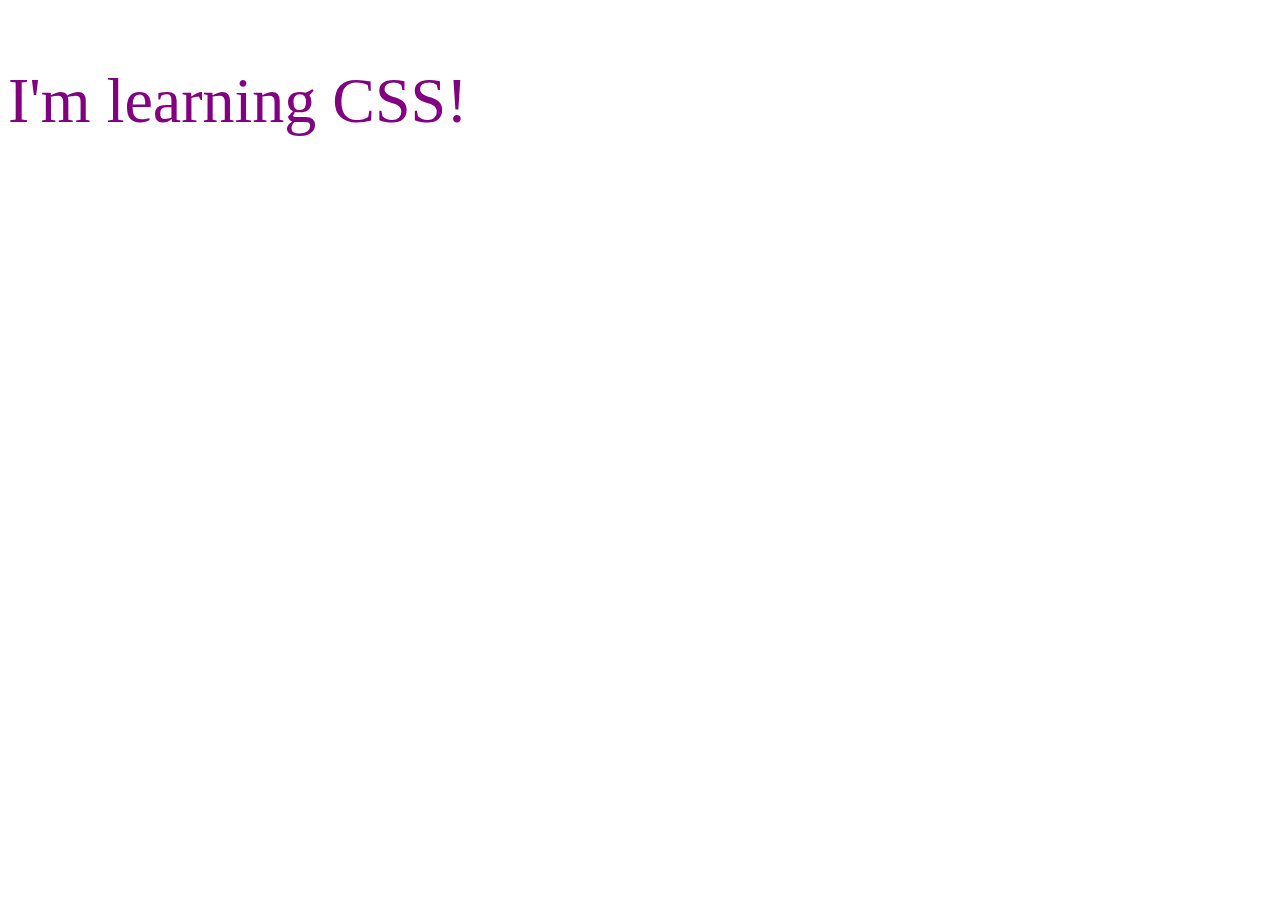
<file: chapter01/index.html>
<!DOCTYPE html>
<html lang="en">
<head>
    <meta charset="UTF-8">
    <meta http-equiv="X-UA-Compatible" content="IE=edge">
    <meta name="viewport" content="width=device-width, initial-scale=1.0">
    <title>Document</title>
    <link rel="stylesheet" href="./style.css">
</head>
<body>
    <p>I'm learning CSS!</p>
</body>
</html>
</file>
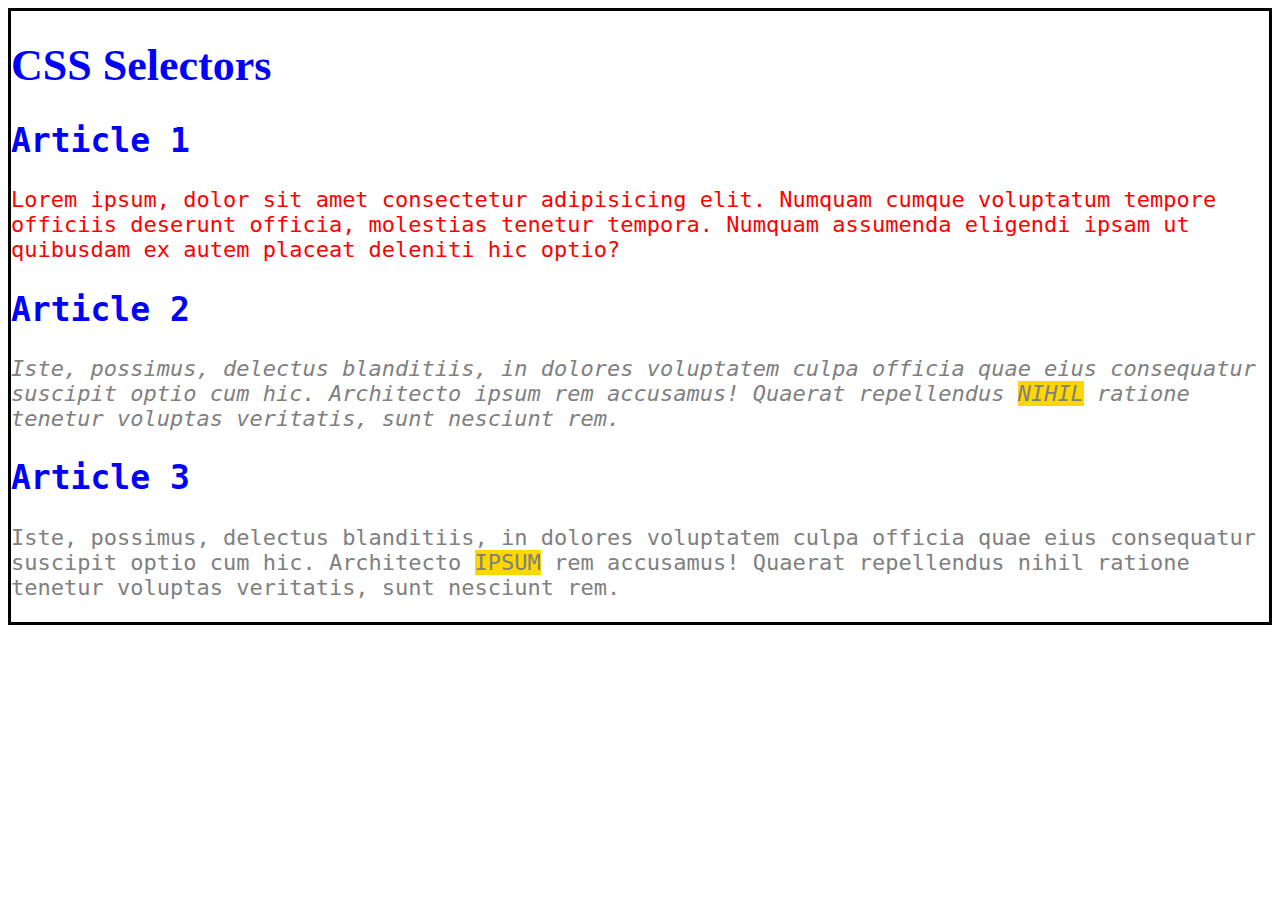
<file: chapter02 - selectors/index.html>
<!DOCTYPE html>
<html lang="en">

<head>
    <meta charset="UTF-8">
    <meta http-equiv="X-UA-Compatible" content="IE=edge">
    <meta name="viewport" content="width=device-width, initial-scale=1.0">
    <title>CSS Selectors</title>
    <link rel="stylesheet" href="style.css">
</head>

<body>
    <header>
        <h1>CSS Selectors</h1>
    </header>
    <main>
        <article>
            <h2>Article 1</h2>
            <p>Lorem ipsum, dolor sit amet consectetur adipisicing elit. Numquam cumque voluptatum tempore officiis
                deserunt
                officia, molestias tenetur tempora. Numquam assumenda eligendi ipsam ut quibusdam ex autem placeat
                deleniti
                hic optio?</p>
        </article>
        <article>
            <h2>Article 2</h2>
            <p id="second" class="gray">Iste, possimus, delectus blanditiis, in dolores voluptatem culpa officia quae
                eius
                consequatur
                suscipit optio
                cum hic. Architecto ipsum rem accusamus! Quaerat repellendus <span class="highlight">nihil</span>
                ratione tenetur voluptas
                veritatis,
                sunt
                nesciunt rem.</p>
        </article>
        <article>
            <h2>Article 3</h2>
            <p class="gray">Iste, possimus, delectus blanditiis, in dolores voluptatem culpa officia quae eius
                consequatur
                suscipit optio
                cum hic. Architecto <span class="highlight">ipsum</span> rem accusamus! Quaerat repellendus nihil
                ratione tenetur voluptas
                veritatis,
                sunt
                nesciunt rem.</p>
        </article>
    </main>
</body>

</html>
</file>
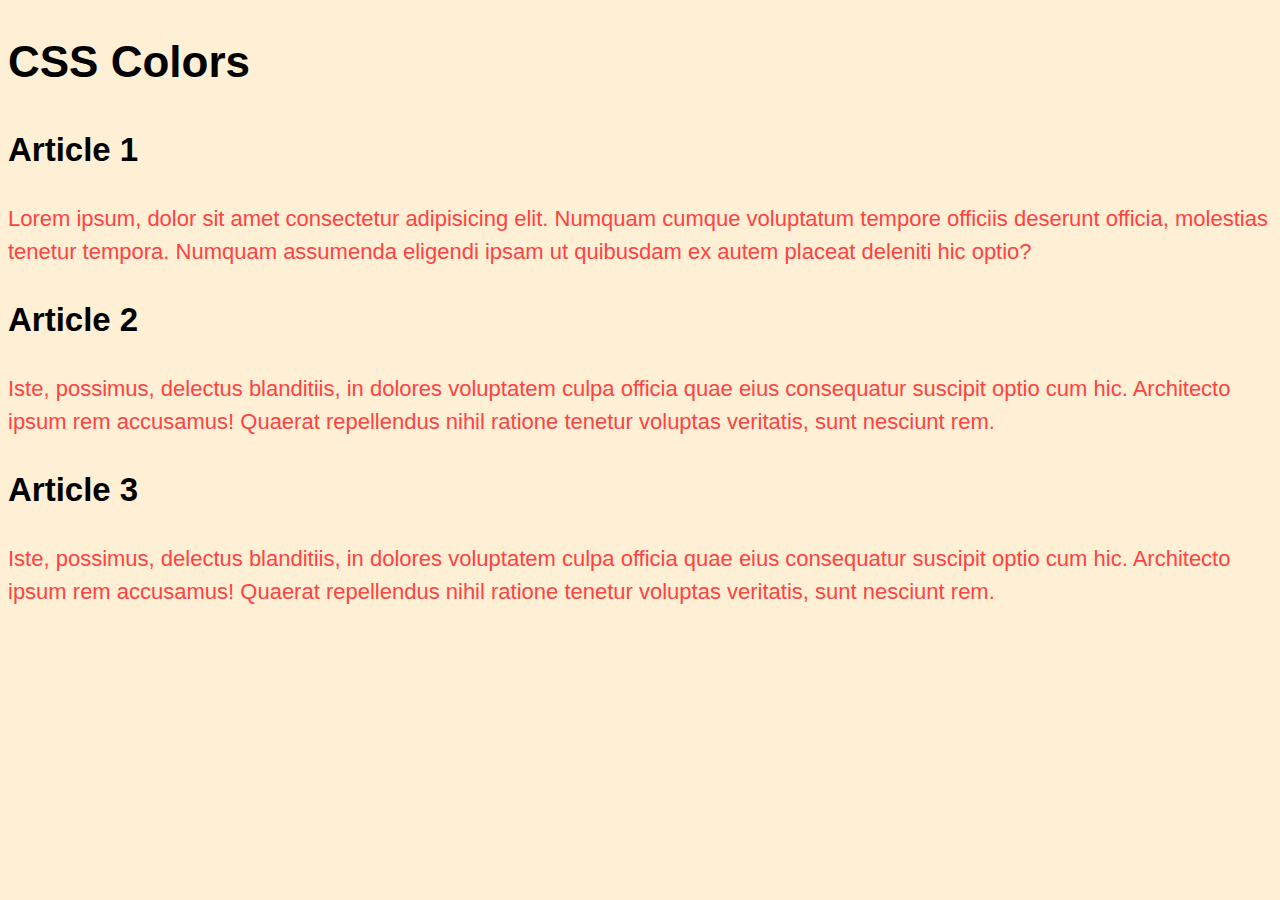
<file: chapter03 - colors/index.html>
<!DOCTYPE html>
<html lang="en">

<head>
    <meta charset="UTF-8">
    <meta http-equiv="X-UA-Compatible" content="IE=edge">
    <meta name="viewport" content="width=device-width, initial-scale=1.0">
    <title>Document</title>
    <link rel="stylesheet" href="style.css">
</head>

<body>
    <header>
        <h1>CSS Colors</h1>
    </header>
    <main>
        <article>
            <h2>Article 1</h2>
            <p class="one">Lorem ipsum, dolor sit amet consectetur adipisicing elit. Numquam cumque voluptatum tempore
                officiis
                deserunt
                officia, molestias tenetur tempora. Numquam assumenda eligendi ipsam ut quibusdam ex autem placeat
                deleniti
                hic optio?</p>
        </article>
        <article>
            <h2>Article 2</h2>
            <p class="two">Iste, possimus, delectus blanditiis, in dolores voluptatem culpa officia quae
                eius
                consequatur
                suscipit optio
                cum hic. Architecto ipsum rem accusamus! Quaerat repellendus <span>nihil</span> ratione tenetur voluptas
                veritatis,
                sunt
                nesciunt rem.</p>
        </article>
        <article>
            <h2>Article 3</h2>
            <p class="three">Iste, possimus, delectus blanditiis, in dolores voluptatem culpa officia quae eius
                consequatur
                suscipit optio
                cum hic. Architecto <span>ipsum</span> rem accusamus! Quaerat repellendus nihil ratione tenetur voluptas
                veritatis,
                sunt
                nesciunt rem.</p>
        </article>
    </main>
</body>

</html>
</file>
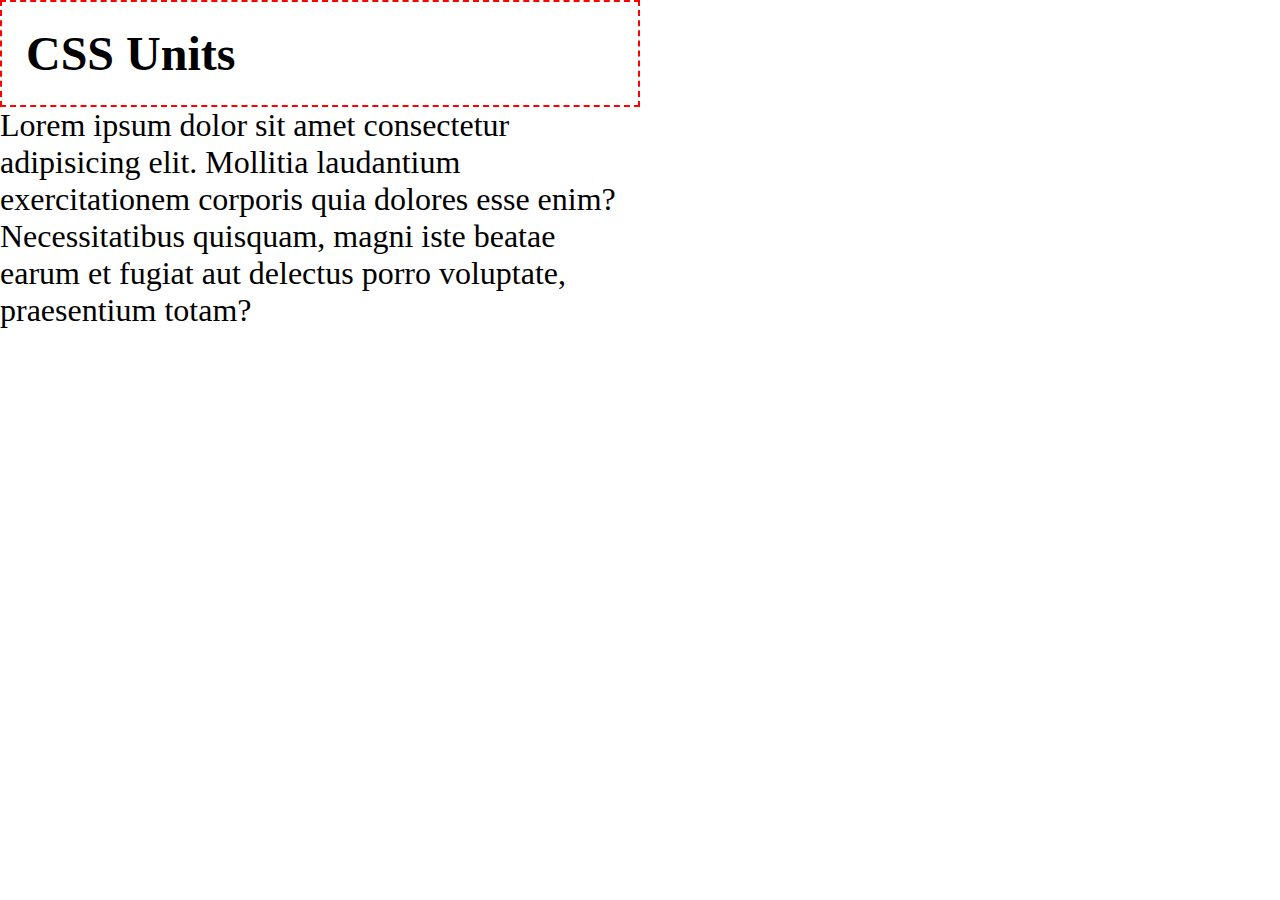
<file: chapter04 - units and size/index.html>
<!DOCTYPE html>
<html lang="en">
<head>
    <meta charset="UTF-8">
    <meta http-equiv="X-UA-Compatible" content="IE=edge">
    <meta name="viewport" content="width=device-width, initial-scale=1.0">
    <title>Document</title>
    <link rel="stylesheet" href="style.css">
</head>
<body>
    <header>
        <h1>CSS Units</h1>
    </header>
    <main>
        <p>Lorem ipsum dolor sit amet consectetur adipisicing elit. Mollitia laudantium exercitationem corporis quia
            dolores esse enim? Necessitatibus quisquam, magni iste beatae earum et fugiat aut delectus porro voluptate,
            praesentium totam?</p>

            <!-- 10*p>lorem o sa creeze 10 paragrafe cu cv text latin -->

    </main>
</body>
</html>
</file>
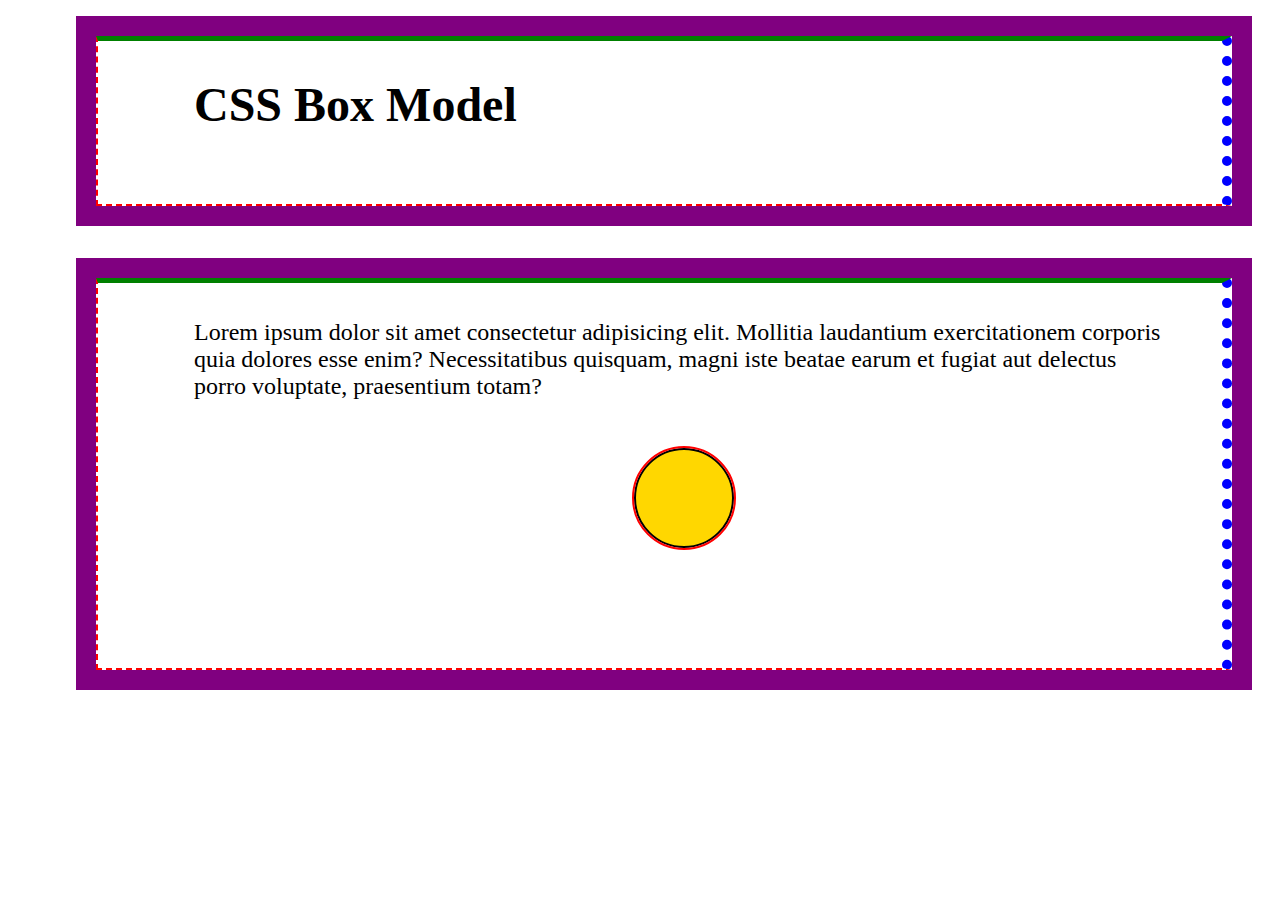
<file: chapter05 - box model/index.html>
<!DOCTYPE html>
<html lang="en">

<head>
    <meta charset="UTF-8">
    <meta http-equiv="X-UA-Compatible" content="IE=edge">
    <meta name="viewport" content="width=device-width, initial-scale=1.0">
    <title>Document</title>
    <link rel="stylesheet" href="style.css">
</head>

<body>
    <header class="container">
        <h1>CSS Box Model</h1>
    </header>
    <main class="container">
        <p>Lorem ipsum dolor sit amet consectetur adipisicing elit. Mollitia laudantium exercitationem corporis quia
            dolores esse enim? Necessitatibus quisquam, magni iste beatae earum et fugiat aut delectus porro voluptate,
            praesentium totam?</p>
    <div class="circle"></div>
    </main>
</body>

</html>
</file>
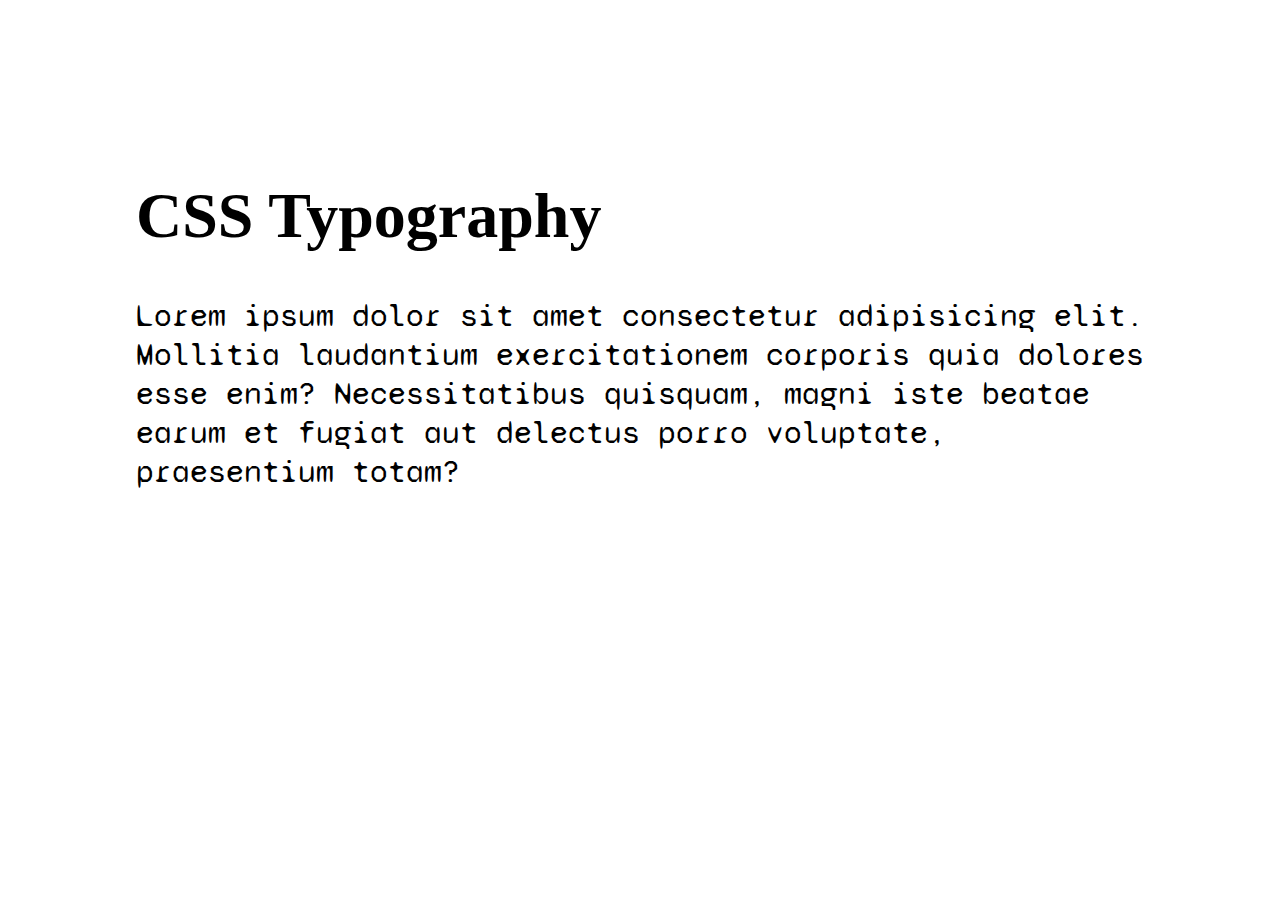
<file: chapter06 - typography/index.html>
<!DOCTYPE html>
<html lang="en">

<head>
    <meta charset="UTF-8">
    <meta http-equiv="X-UA-Compatible" content="IE=edge">
    <meta name="viewport" content="width=device-width, initial-scale=1.0">
    <title>Document</title>

    <!-- link de pe google fonts -->
    <link rel="preconnect" href="https://fonts.googleapis.com">
    <link rel="preconnect" href="https://fonts.gstatic.com" crossorigin>
    <link href="https://fonts.googleapis.com/css2?family=Syne+Mono&display=swap" rel="stylesheet">

    <link rel="stylesheet" href="style.css">
</head>

<body>
    <header>
        <h1>CSS Typography</h1>
    </header>
    <main>
        <p>Lorem ipsum dolor sit amet consectetur adipisicing elit. Mollitia laudantium exercitationem corporis quia
            dolores esse enim? Necessitatibus quisquam, magni iste beatae earum et fugiat aut delectus porro voluptate,
            praesentium totam?</p>

        <!-- <form>
            <label for="name">Name:</label>
            <input id="name" type="text" placeholder="Your Name" />
            <button>Submit</button>
        </form> -->
    </main>
</body>

</html>
</file>
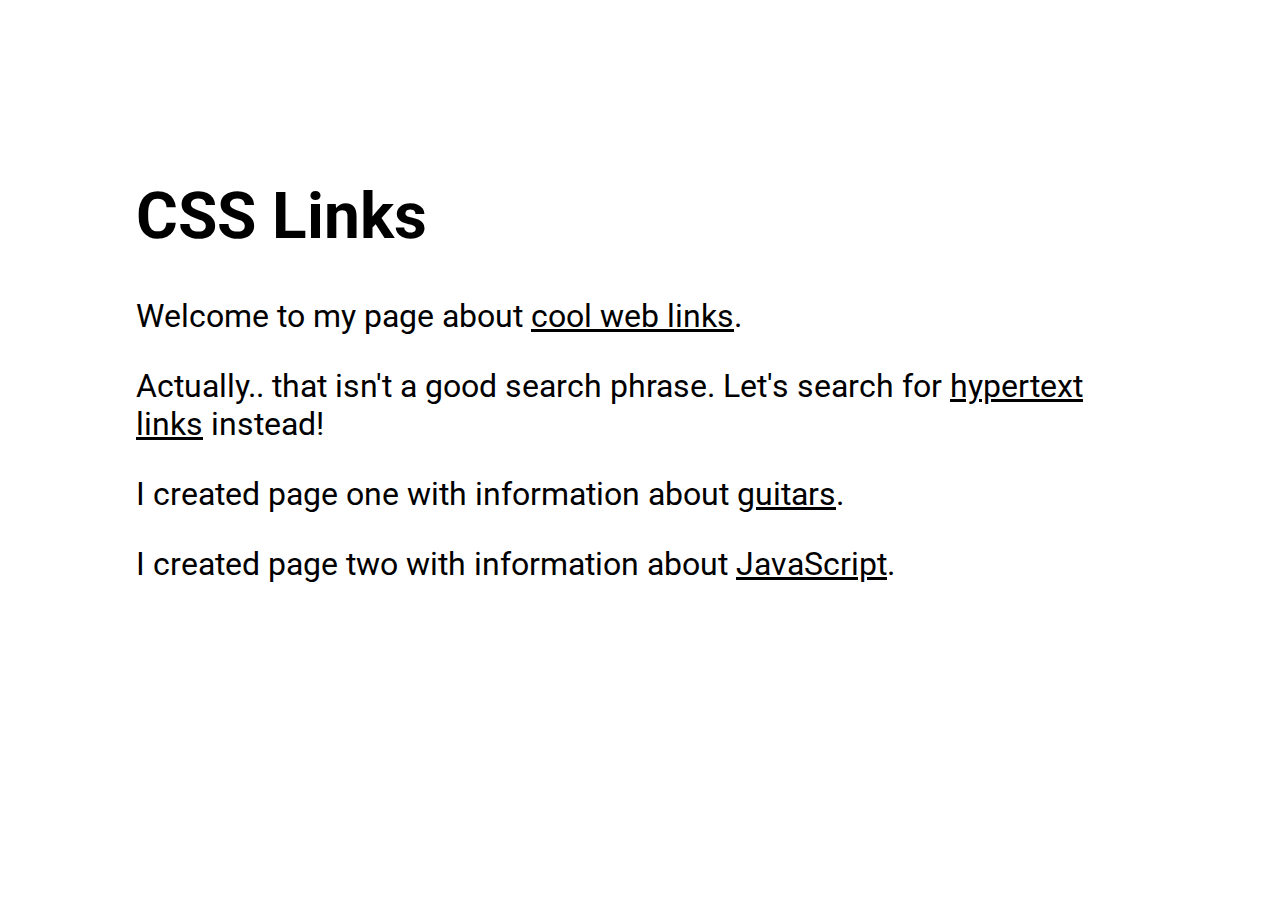
<file: chapter07 - styling links/index.html>
<!DOCTYPE html>
<html lang="en">

<head>
    <meta charset="UTF-8">
    <meta http-equiv="X-UA-Compatible" content="IE=edge">
    <meta name="viewport" content="width=device-width, initial-scale=1.0">
    <title>CSS Links</title>
    <link rel="stylesheet" href="style.css">
</head>

<body>
    <header>
        <h1>CSS Links</h1>
    </header>
    <main>
        <p>Welcome to my page about <a href="https://www.google.com/search?q=+web+links">cool web links</a>.</p>

        <p>Actually.. that isn&apos;t a good search phrase. Let's search for <a
                href="https://www.google.com/search?q=hypertext+links">hypertext links</a> instead!</p>

        <p>I created page one with information about <a href="one.html">guitars</a>.</p>

        <p>I created page two with information about <a href="two.html">JavaScript</a>.</p>
    </main>
</body>

</html>
</file>
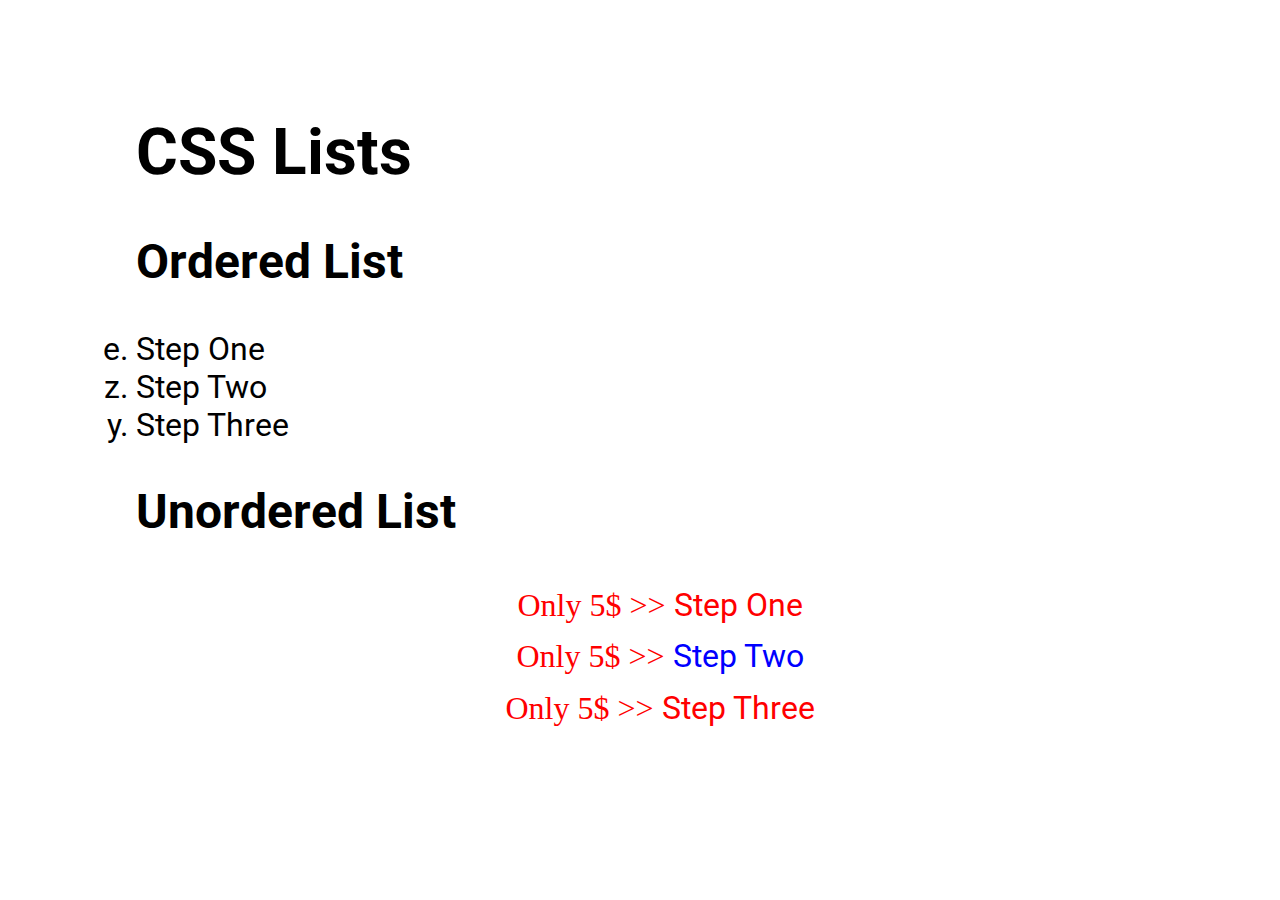
<file: chapter08 - list styles/index.html>
<!DOCTYPE html>
<html lang="en">

<head>
    <meta charset="UTF-8">
    <meta http-equiv="X-UA-Compatible" content="IE=edge">
    <meta name="viewport" content="width=device-width, initial-scale=1.0">
    <title>CSS Lists</title>
    <link rel="stylesheet" href="style.css">
</head>

<body>
    <header>
        <h1>CSS Lists</h1>
    </header>
    <main>
        <article>
            <h2>Ordered List</h2>
            <ol start="5" reversed>
                <li>Step One</li>
                <li value = "26">Step Two</li>
                <li>Step Three</li>
            </ol>
        </article>
        <article>
            <h2>Unordered List</h2>
            <ul>
                <li>Step One</li>
                <li>Step Two</li>
                <li>Step Three</li>
            </ul>
        </article>
    </main>
</body>

</html>
</file>
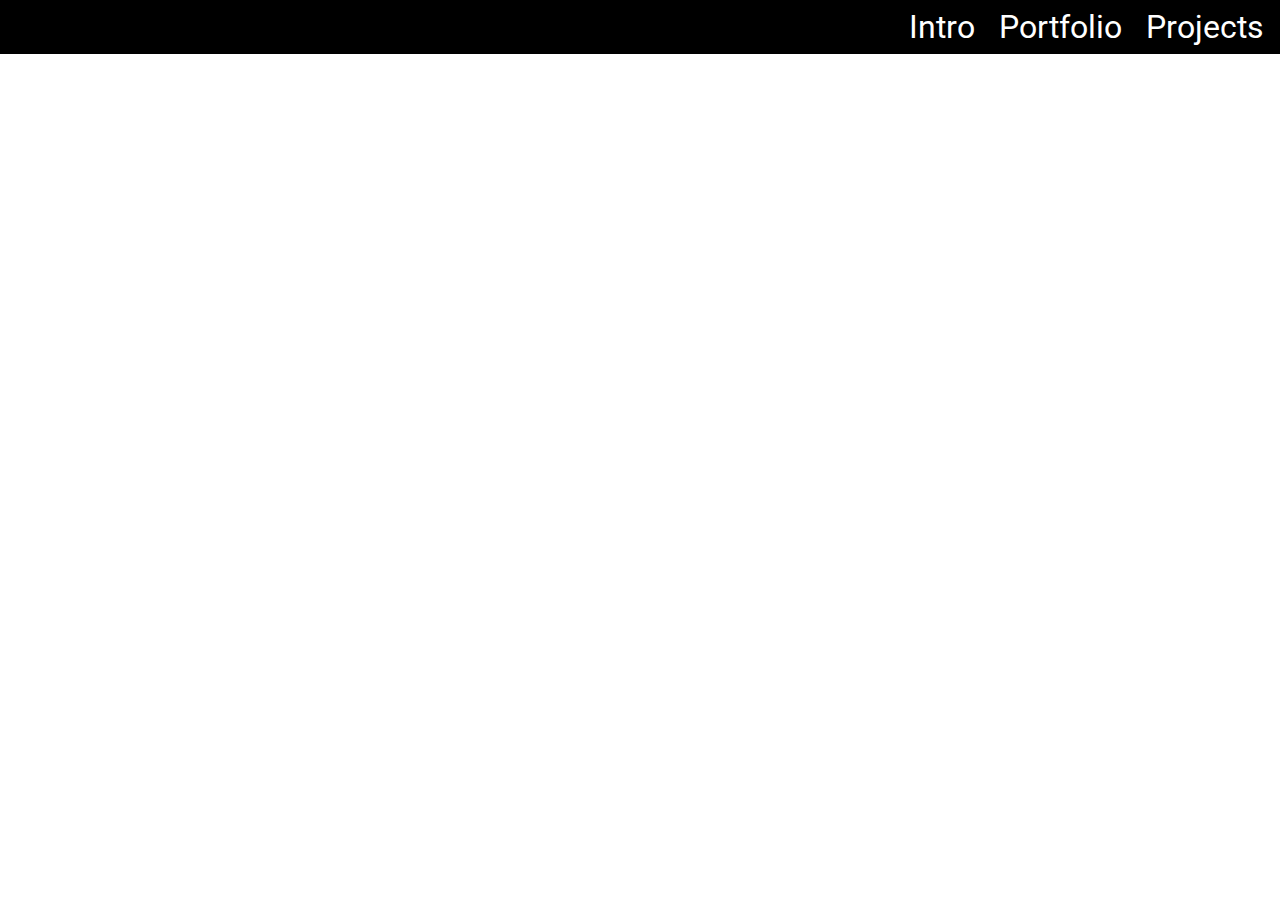
<file: chapter10 - display/index.html>
<!DOCTYPE html>
<html lang="en">

<head>
    <meta charset="UTF-8">
    <meta http-equiv="X-UA-Compatible" content="IE=edge">
    <meta name="viewport" content="width=device-width, initial-scale=1.0">
    <title>CSS Display</title>
    <link rel="stylesheet" href="style.css">
</head>

<body>
    <main>
        <!-- <p>This is a paragraph.</p>
        <p>This is <span class="opposite">another</span> paragraph.</p> -->

        <nav>
            <ul>
                <li><a href="#">Intro</a></li>
                <li><a href="#">Portfolio</a></li>
                <li><a href="#">Projects</a></li>
            </ul>
        </nav>
        
    </main>
</body>

</html>
</file>
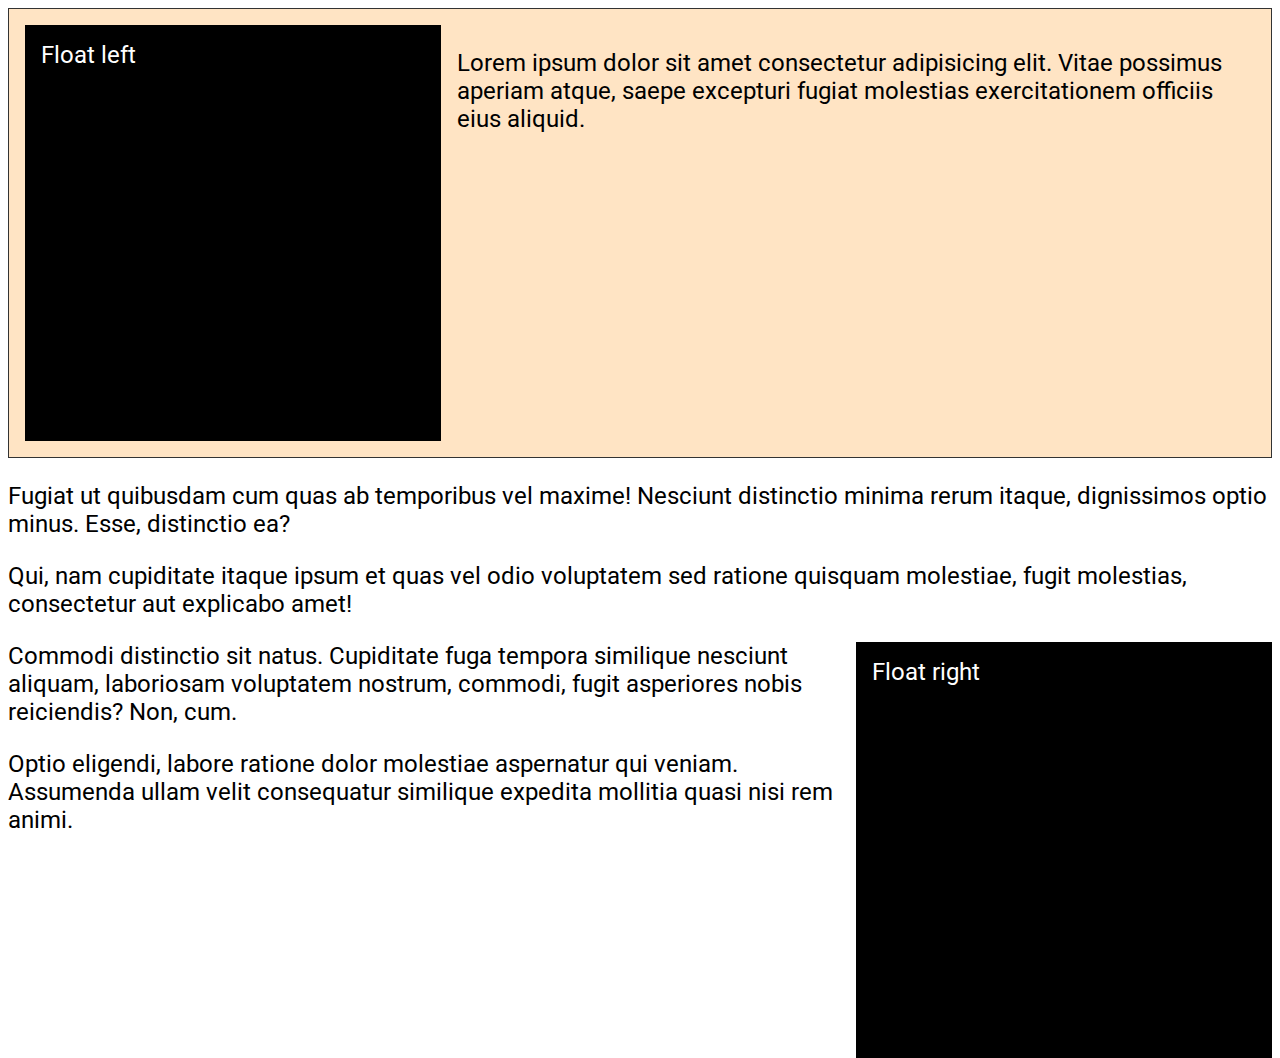
<file: chapter11 - floats/index.html>
<!DOCTYPE html>
<html lang="en">

<head>
    <meta charset="UTF-8">
    <meta http-equiv="X-UA-Compatible" content="IE=edge">
    <meta name="viewport" content="width=device-width, initial-scale=1.0">
    <title>CSS Floats</title>
    <link rel="stylesheet" href="style.css">
</head>

<body>
    <section>
        <div class="block left">Float left</div>
        <p>Lorem ipsum dolor sit amet consectetur adipisicing elit. Vitae possimus aperiam atque, saepe excepturi fugiat molestias exercitationem officiis eius aliquid.</p>
    </section>
    <div class="clear"></div>
    <p>Fugiat ut quibusdam cum quas ab temporibus vel maxime! Nesciunt distinctio minima rerum itaque, dignissimos optio minus. Esse, distinctio ea?</p>
    <p>Qui, nam cupiditate itaque ipsum et quas vel odio voluptatem sed ratione quisquam molestiae, fugit molestias, consectetur aut explicabo amet!</p>
    <div class="block right">Float right</div>
    <p>Commodi distinctio sit natus. Cupiditate fuga tempora similique nesciunt aliquam, laboriosam voluptatem nostrum, commodi, fugit asperiores nobis reiciendis? Non, cum.</p>
    <p>Optio eligendi, labore ratione dolor molestiae aspernatur qui veniam. Assumenda ullam velit consequatur similique expedita mollitia quasi nisi rem animi.</p>

</body>

</html>
</file>
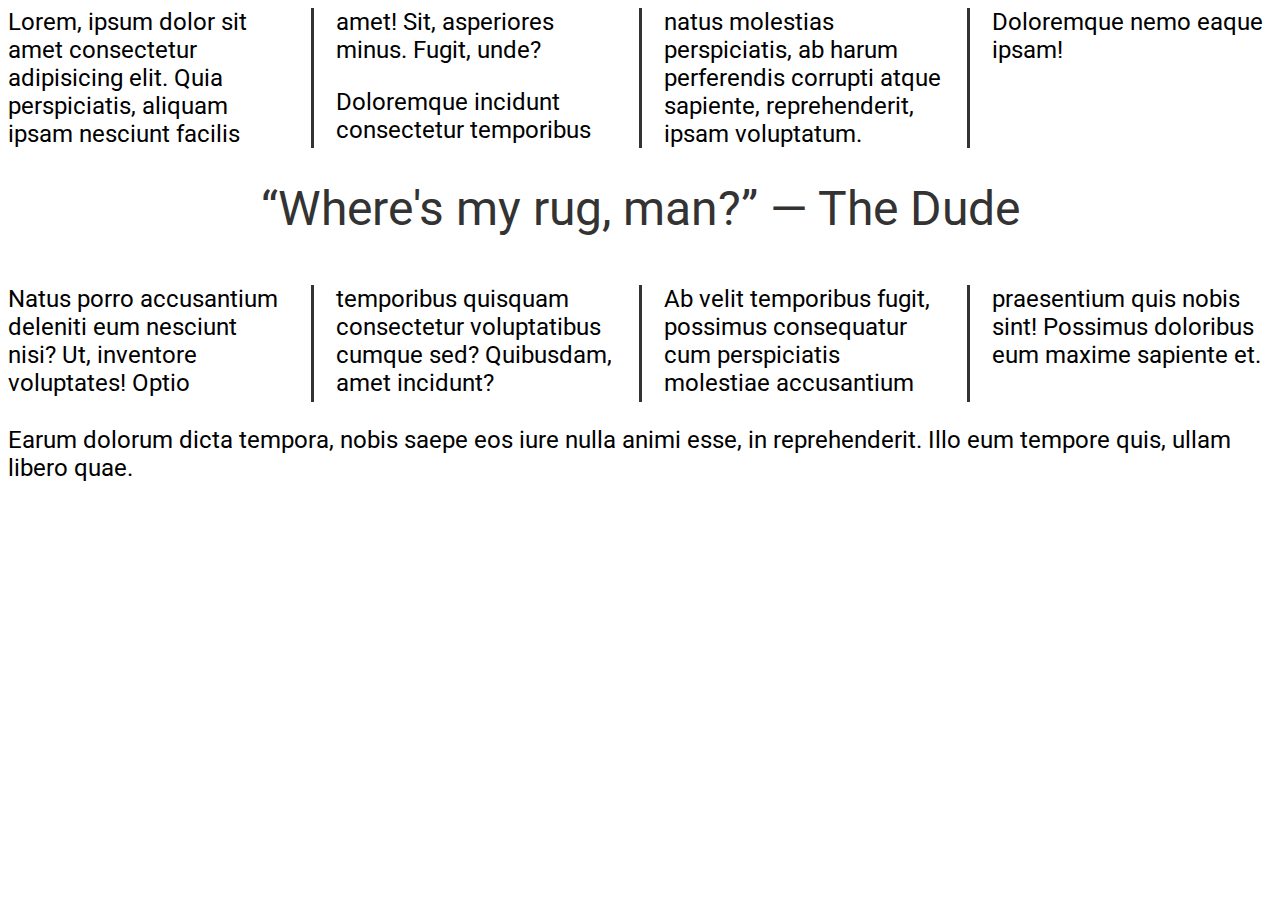
<file: chapter12 - columns/index.html>
<!DOCTYPE html>
<html lang="en">

<head>
    <meta charset="UTF-8">
    <meta http-equiv="X-UA-Compatible" content="IE=edge">
    <meta name="viewport" content="width=device-width, initial-scale=1.0">
    <title>CSS Columns</title>
    <link rel="stylesheet" href="style.css">
</head>

<body>
    <section class="columns">
        <p>Lorem, ipsum dolor sit amet consectetur adipisicing elit. Quia perspiciatis, aliquam ipsam nesciunt facilis amet! Sit, asperiores minus. Fugit, unde?</p>
        <p>Doloremque incidunt consectetur temporibus natus molestias perspiciatis, ab harum perferendis corrupti atque sapiente, reprehenderit, ipsam voluptatum. Doloremque nemo eaque ipsam!</p>
        <!-- <h2>Next topic</h2> -->
        <p class="quote">&#8220;Where's my rug, man?&#8221; 	
            <span class="nowrap">&#8212; The Dude</span></p>
        <p>Natus porro accusantium deleniti eum nesciunt nisi? Ut, inventore voluptates! Optio temporibus quisquam consectetur voluptatibus cumque sed? Quibusdam, amet incidunt?</p>
        <p>Ab velit temporibus fugit, possimus consequatur cum perspiciatis molestiae accusantium praesentium quis nobis sint! Possimus doloribus eum maxime sapiente et.</p>
    </section>

    <p>Earum dolorum dicta tempora, nobis saepe eos iure nulla animi esse, in reprehenderit. Illo eum tempore quis, ullam libero quae.</p>

</body>

</html>
</file>
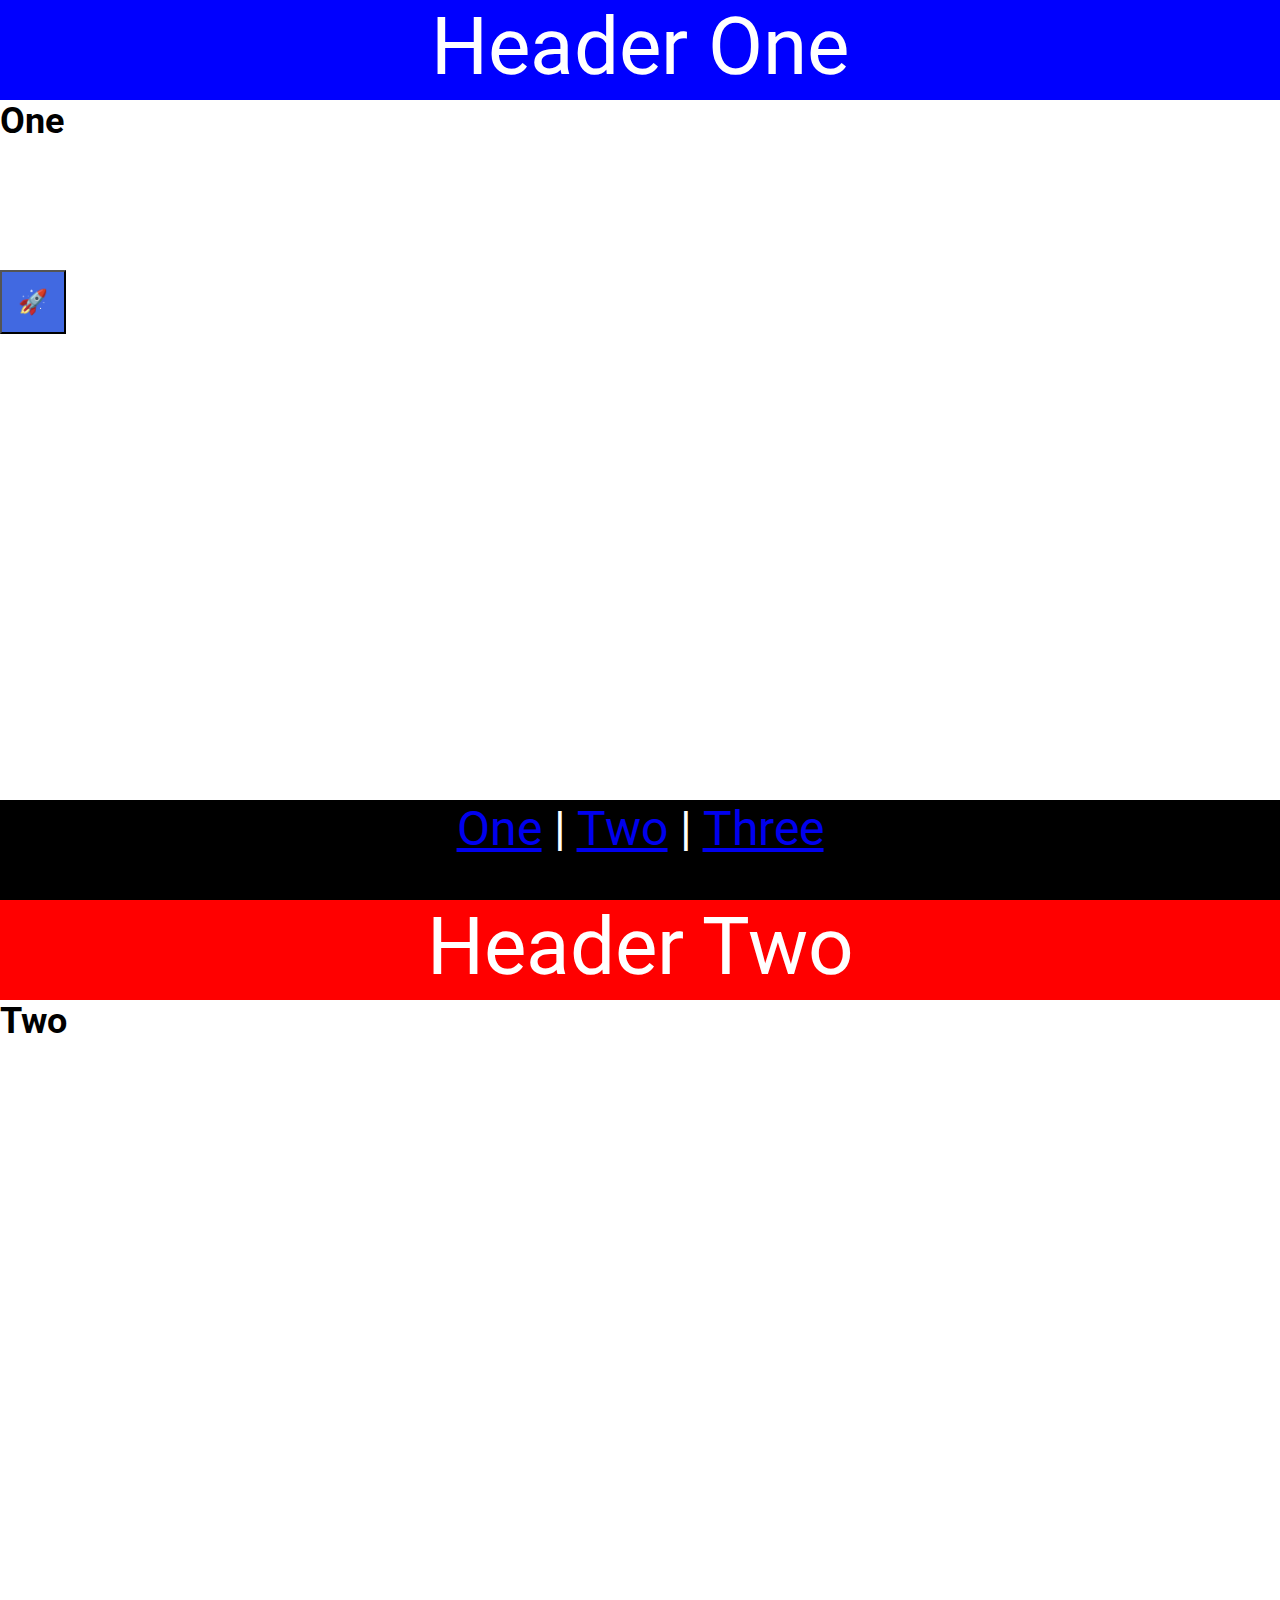
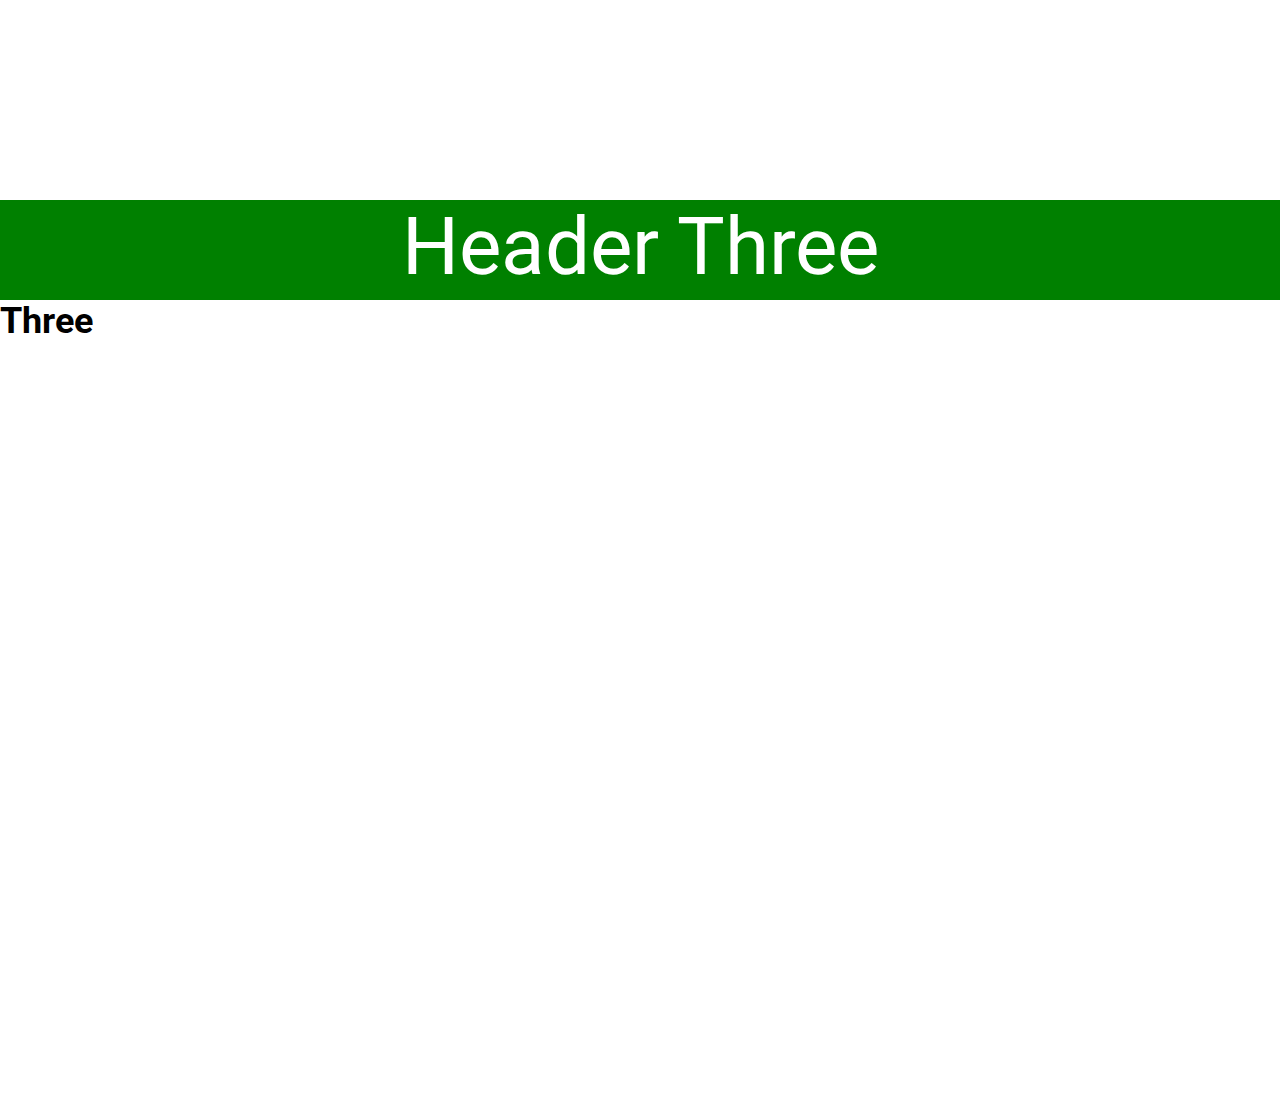
<file: chapter13 - position/index.html>
<!DOCTYPE html>
<html lang="en">

<head>
    <meta charset="UTF-8">
    <meta http-equiv="X-UA-Compatible" content="IE=edge">
    <meta name="viewport" content="width=device-width, initial-scale=1.0">
    <title>CSS Position</title>
    <link rel="stylesheet" href="style.css">
</head>

<body>
    <!-- <div class="outer-container">
        <div class="inner-container">
            <div class="box absolute">
                <p>Absolute</p>
            </div>
            <div class="box relative">
                <p>Relative</p>
            </div>
            <div class="box fixed">
                <p>Fixed</p>
            </div>
            <div class="box sticky">
                <p>Sticky</p>
            </div>
        </div>
    </div> -->
    <button class="social">🚀</button>
    <section id="one">
        <header class="blue">Header One</header>
        <h2>One</h2>
    </section>
    <section id="two">
        <header class="red">Header Two</header>
        <h2>Two</h2>
    </section>
    <section id="three">
        <header class="green">Header Three</header>
        <h2>Three</h2>
    </section>
    <footer>
        <a href="#one">One</a> | 
        <a href="#two">Two</a> | 
        <a href="#three">Three</a>
    </footer>
</body>

</html>
</file>
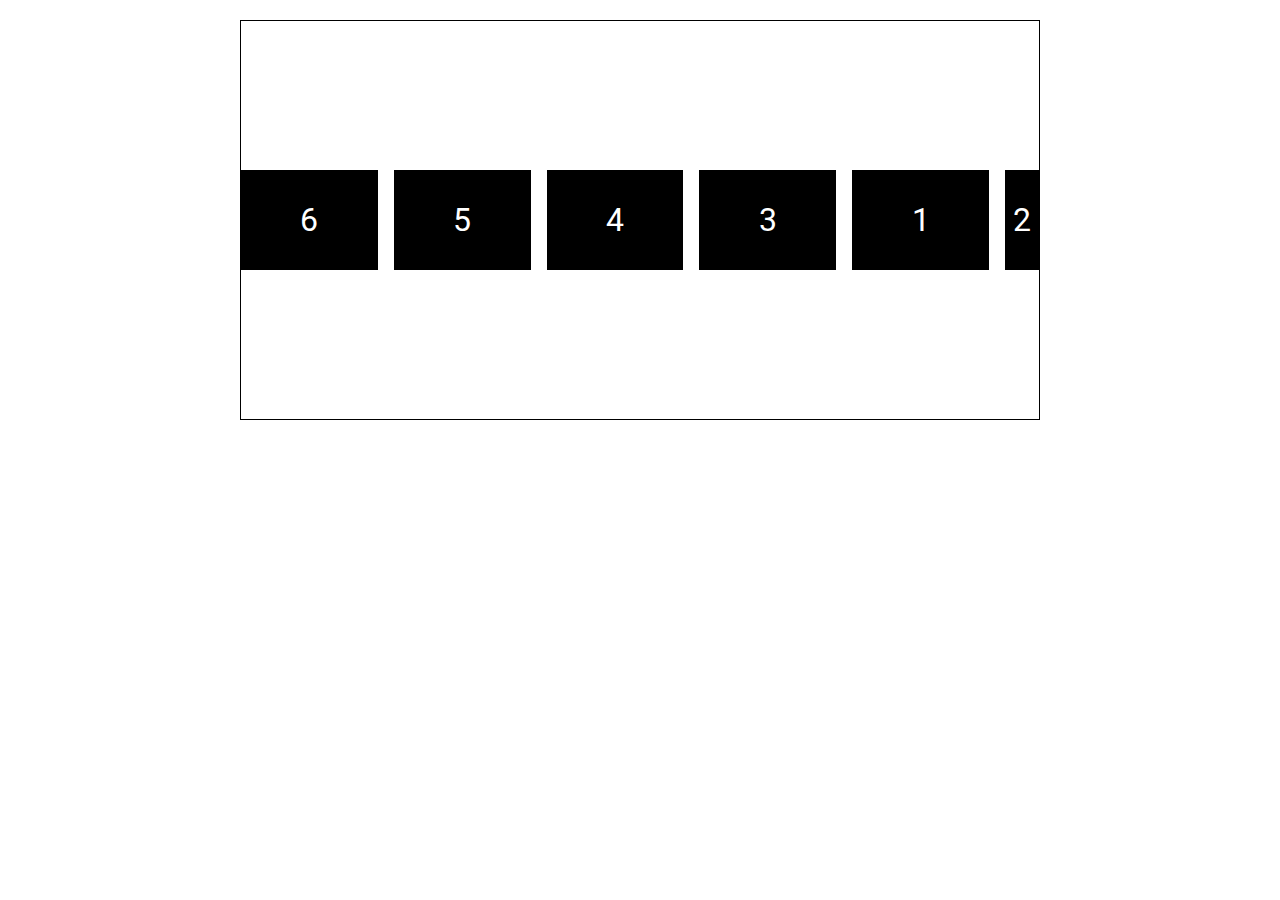
<file: chapter14 - flexbox/index.html>
<!DOCTYPE html>
<html lang="en">

<head>
    <meta charset="UTF-8">
    <meta http-equiv="X-UA-Compatible" content="IE=edge">
    <meta name="viewport" content="width=device-width, initial-scale=1.0">
    <title>CSS Flexbox</title>
    <link rel="stylesheet" href="style.css">
</head>

<body>
   <main class="container">
        <div class="box">1</div>
        <div class="box">2</div>
        <div class="box">3</div>
        <div class="box">4</div>
        <div class="box">5</div>
        <div class="box">6</div>
   </main>
</body>

</html>
</file>
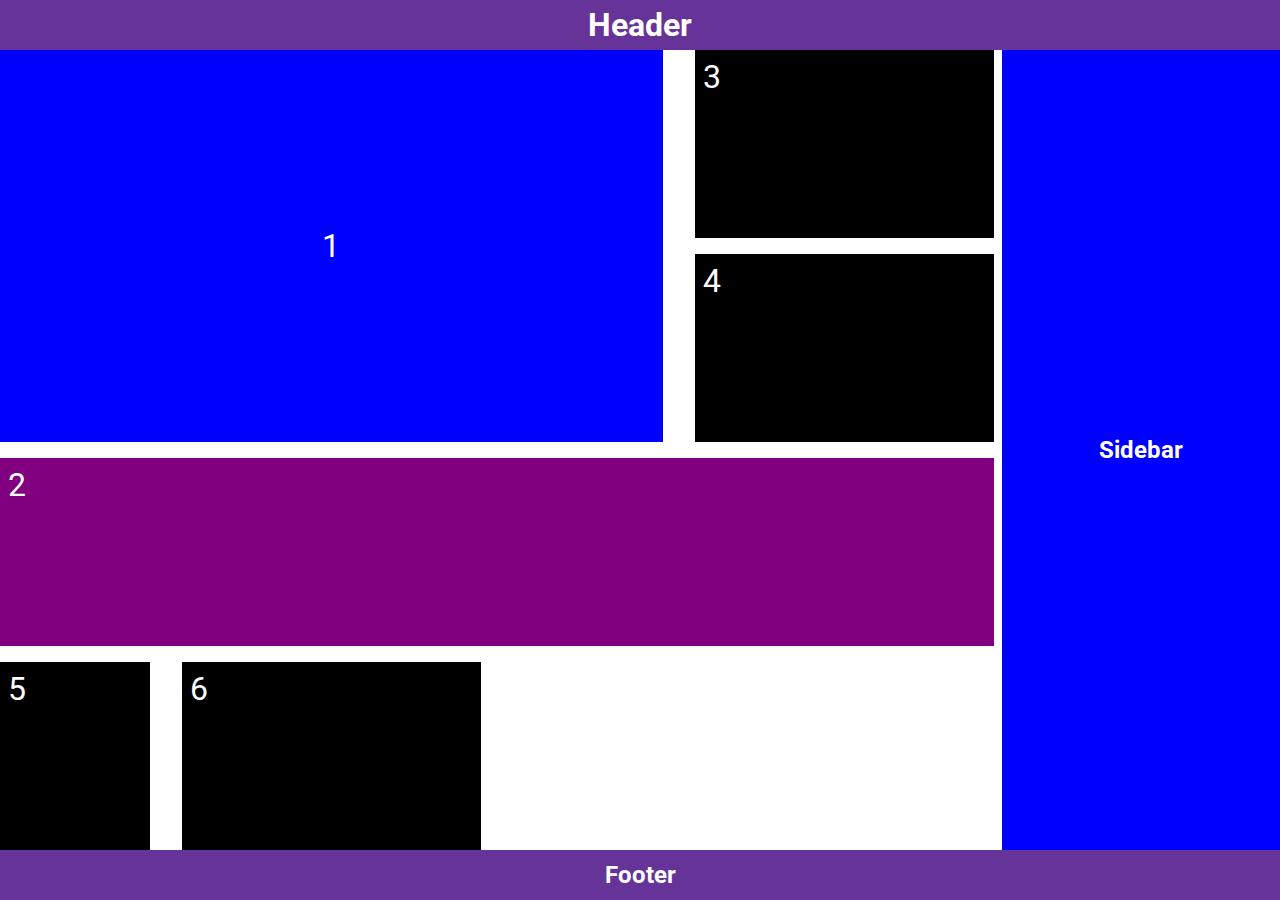
<file: chapter15 - grid layout/index.html>
<!DOCTYPE html>
<html lang="en">

<head>
    <meta charset="UTF-8">
    <meta http-equiv="X-UA-Compatible" content="IE=edge">
    <meta name="viewport" content="width=device-width, initial-scale=1.0">
    <title>CSS Grid</title>
    <link rel="stylesheet" href="style.css">
</head>

<body>
    <header class="header el"><h1>Header</h1></header>

    <main class="container">
            <div class="box">1</div>
            <div class="box">2</div>
            <div class="box">3</div>
            <div class="box">4</div>
            <div class="box">5</div>
            <div class="box">6</div>
    </main>
    <aside class="sidebar el"><h2>Sidebar</h2></aside>
    <footer class="footer el"><h2>Footer</h2></footer>
</body>

</html>
</file>
<file: chapter01/style.css>
p {
    font-size: 64px;
    color: purple;
}
</file>
<file: chapter03 - colors/style.css>
body {
    font-size: 22px;
    font-family: Arial, Helvetica, sans-serif;
    line-height: 1.5;
    background: papayawhip;
    color: rgb(0, 0, 0);
}

p {
    color: rgba(0, 0, 0, 0.5);
    color: #7121ce;
    color: hsl(0, 100%, 63%);
}
</file>
<file: chapter05 - box model/style.css>
* {
    margin: 0;
    padding: 0;
    box-sizing: border-box;
}

.container {
    border: 2px dashed red;
    border-top: 5px solid green;
    border-right: 10px dotted blue;
    font-size: 1.5rem;
    /* margin seteaza toate cele 4 laturi in ordine: 
    top, right, bottom, left */
    margin: 1.5em 2em 3em 4em;
    /* margin-top: 1.5em;
    margin-right: 2em;
    margin-bottom: 2em;
    margin-left: 2em; */
    padding: 1.5em 2em 3em 4em;
    outline: 20px solid purple;
}

.circle {
    margin: 3rem auto;
    background-color: gold;
    width: 100px;
    height: 100px;
    border: 2px solid black;
    border-radius: 50px;
    outline: 2px solid red;
    outline-offset: 0.25 rem;
}
</file>
<file: chapter06 - typography/style.css>
/* 

Typography is the way that text is arranged and presented

*/

/* asta inlocuieste importul din html pt google fonts */
@import url('https://fonts.googleapis.com/css2?family=Syne+Mono&display=swap');

body {
    padding: 10%;
    font-size: 2rem;
}

/* input, button {
    font: inherit;
} */

p {
    /* text-decoration: underline; */
    /* text-decoration: line-through; */
    /* text-decoration: overline; */
    /* text-decoration: none; */
    /* text-transform: capitalize; */
    /* text-transform: uppercase; */
    /* text-transform: lowercase; */
    /* text-align: justify; */
    /* text-align: right; */
    /* text-align: left; */
    /* text-indent: 2em; */
    /* line-height: 1.5; */
    /* letter-spacing: 0.25em; */
    /* word-spacing: 2em; */
    /* font-weight: bold; */
    /* font-style: italic; */
    /* font-family: sans-serif; */

    /* stil de pe google fonts importat in html */
    font-family: 'Syne Mono', monospace;
}
</file>
<file: chapter07 - styling links/style.css>
@import url('https://fonts.googleapis.com/css2?family=Roboto&display=swap');

body {
    padding: 10%;
    font-size: 2rem;
    font-family: 'Roboto', sans-serif;
}

main {
    /* opacity: 0.6; */
}

a {
    /* text-decoration: none;
    cursor: pointer;
    color: blue; */
    color: black;
}

/* a:visited {
    color: purple;
} */

a:hover, a:focus {
    /* color: dodgerblue; */
    /* opacity: 0.6; */
    color: hsl(207, 44%, 49%, 0.6);
    background: gold;
}

a:active {
    color: red;
}
</file>
<file: chapter08 - list styles/style.css>
@import url("https://fonts.googleapis.com/css2?family=Roboto&display=swap");

body {
  padding: 5% 10%;
  font-size: 2rem;
  font-family: "Roboto", sans-serif;
}

ol {
    list-style-type: lower-alpha;
    padding: 0;
}

ul {
    text-align: center;
    color: blue;
    line-height: 1.6;
    /* list-style-type: square; */
    /* list-style-position: inside; */
    /* list-style-image: url("./checkmark.png"); */
    list-style: square url("./checkmark.png") inside;
}

ul li:nth-child(odd) {
    color: red;
}

ul ::marker {
    color: red;
    font-family: fantasy;
    font-size: 1em;
    content: "Only 5$ >> ";
}
</file>
<file: chapter10 - display/style.css>
@import url("https://fonts.googleapis.com/css2?family=Roboto&display=swap");

* {
  margin: 0;
  padding: 0;
  box-sizing: border-box;
}

body {
  font-size: 2rem;
  font-family: "Roboto", sans-serif;
}

/* main {
  background-color: aqua;
  width: 50%;
} */

/* p {
  background-color: lightgray;
  margin: 100px 50px;
}

.opposite {
  display: inline-block;
  background-color: #333;
  color: whitesmoke;
  margin-top: 100px;
  height: 200px;
  padding: 4rem;
} */


ul {
  /* display: none;  -> asta sterge elementul din browser */
  list-style-type: none;
  padding: 0.5rem;
  text-align: right;
  background-color: #000;
  margin: 0;
}

li {
  display: inline-block;
  margin-inline: 0.5rem;
}

li a {
  color: #fff;
  text-decoration: none;
}

li a:hover, a:focus {
  text-decoration: underline;
}
</file>
<file: chapter11 - floats/style.css>
@import url("https://fonts.googleapis.com/css2?family=Roboto&display=swap");

body {
  font-size: 1.5rem;
  font-family: "Roboto", sans-serif;
}

.block {
  width: 30vw;
  height: 30vw;
  background-color: black;
  color: white;
  padding: 1rem;
}

.left {
  float: left;
  margin-right: 1rem;
}

.right {
  float: right;
  margin-left: 1rem;
}

.clear {
  clear: both;
}

section {
  background-color: bisque;
  border: 1px solid #333;
  padding: 1rem;
  /* overflow: auto; -> asta este mai legacy */
  display: flow-root; /* -> asta este folosita pt a acoperi tot 
                        ce este float in interiorul sectiunii*/
}
</file>
<file: chapter12 - columns/style.css>
@import url("https://fonts.googleapis.com/css2?family=Roboto&display=swap");

body {
  font-family: "Roboto", sans-serif;
  font-size: 1.5rem;
}

.columns {
    /* column-count: 4;
    column-width: 250px; */
    columns: 4 250px;
    /* column-rule e ca si cum am aplica margini */
    column-rule: 3px solid #333;
    column-gap: 3rem;
}

.columns p {
    margin-top: 0;
}

.columns h2 {
    margin-top: 0;
    background-color: #333;
    color: white;
    padding: 1rem;

    /* break-inside previne ca tagul respectiv sa 
    se sparga in timp ce se redimensioneaza pagina/coloanele */
    break-inside: avoid;

    /* break-before aduce tagul respectiv mereu la inceputul coloanei 
    -> dar forteaza existenta mai multor coloane (mai mult de o coloana) */
    break-before: column;
}

.columns .quote {
    margin-top: 2rem;
    font-size: 3rem;
    text-align: center;
    color: #333;

    /* column-span -> face ca elementul sa se intinda pe toate coloanele*/
    column-span: all;
}

.nowrap {
    /* -> elementul nu se mai sparge, merge impreuna cu totul */
    white-space: nowrap;
}
</file>
<file: chapter13 - position/style.css>
@import url("https://fonts.googleapis.com/css2?family=Roboto&family=Lobster&display=swap");

* {
  margin: 0;
  padding: 0;
  box-sizing: border-box;
}

body {
  font-family: "Roboto", sans-serif;
  font-size: 1.5rem;
  min-height: 200vh;
}

.outer-container {
  border: 3px dashed #000;
  width: 75vw;
  height: 85vh;
  margin: 40px auto;
  position: relative;
}

.inner-container {
  border: 2px solid #00f;
  width: 40vw;
  height: 50vh;
  margin: 200px auto;
  /* position: relative; */
}

.box {
  width: 150px;
  height: 150px;
  color: #fff;
  padding: 1rem;
}

/* ca sa scoatem ceva de pe pagina avem mai multe optiuni:
- display: none (nerecomandat)
- visibility: hidden (nrecomandat)
- metoda de mai jos unde positionam elementul ca absolut si ii dam o valoare 
atat de mare incat sa nu se ajunga la el vreodata, ex: left: -10000px (recomandat #carpeala)*/
.absolute {
  background-color: blue;

  /* are nevoie de un parinte care sa aibe positie relativa (liniile 20 si 28) */
  position: absolute;
  /* totodata, pozitionarea are nevoie si de o ancora (macar una) */
  top: 0;
  left: 0;
  /* top: 100px;
  left: 50px; */

  /* -> asta face ca block.ul respectiv sa aibe prioritate
   si sa se afiseze peste elementele cu care se intersecteaza*/
  z-index: 1;
}

.relative {
  background-color: red;

  /* pozitia este relativa fata de parintele cel mai apropiat */
  position: relative;
  top: 300px;
  left: 100px;
}

.fixed {
  background-color: green;

  /* fixed este independent de parinte si ramane in acelasi loc chiar si la scroll */
  position: fixed;
  top: 100px;
}

.sticky {
  background-color: black;
  position: sticky;
  top: 0;
}  

/* --------------------------------------------------
astea sunt pt html de la linia 29 in jos */

/* Remember, how to make things disappear! */
/* /////////////////////////////////////////// */

html {
  /* adauga animatia de scroll la apasarea de buton */
  scroll-behavior: smooth;
}

section {
  height: 100vh;
}

.blue {
  background-color: blue;
}

.red {
  background-color: red;
}

.green {
  background-color: green;
}

header, footer {
  color: white;
  text-align: center;
  height: 100px;
  font-size: 5rem;
}

header {
  position: sticky;
  top: 0;
}

footer {
  background-color: black;
  position: fixed;
  bottom: 0;
  width: 100%;
  font-size: 3rem;
}

a:visited {
  color: white;
}

.social {
  background-color: royalblue;
  color: white;
  font-size: inherit;
  padding: 1rem;
  position: fixed;
  top: 30%;
  left: 0;
  z-index: 1;
}
</file>
<file: chapter14 - flexbox/style.css>
@import url("https://fonts.googleapis.com/css2?family=Roboto&display=swap");

* {
  margin: 0;
  padding: 0;
  box-sizing: border-box;
}

body {
  font-family: "Roboto", sans-serif;
  min-height: 100vh;
  padding: 20px;
}

.container {
  max-width: 800px;
  min-height: 400px;
  margin-inline: auto;
  border: 1px solid #000;


  display: flex;
  gap: 1rem;
  justify-content: center;
  align-items: center;
  /* flex-direction: row-reverse;
  flex-wrap: wrap; */
  flex-flow: row-reverse nowrap;
  align-content: space-evenly;
} 

.box {
  /* min-width: 100px; */
  height: 100px;
  background-color: #000;
  color: #fff;
  font-size: 2rem;
  padding: 0.5rem;


  display: flex;
  justify-content: center;
  align-items: center;

  /* flex-grow: 1; */
  /* flex-shrink: 1;
  flex-basis: 300px; -> acestea 3 sunt echivalente cu: */
  flex: 1 1 300px;
}

.box:nth-child(2) {
  flex-shrink: 2;
  order: -1;
}
</file>
<file: chapter15 - grid layout/style.css>
@import url("https://fonts.googleapis.com/css2?family=Roboto&display=swap");

* {
  margin: 0;
  padding: 0;
  box-sizing: border-box;
}

body {
  font-family: "Roboto", sans-serif;
  min-height: 100vh;

  display: grid;
  grid-template-columns: repeat(9, 1fr);
  grid-auto-rows: 50px auto 50px;
  grid-template-areas: 
  "hd hd hd hd hd hd hd hd hd"
  "mn mn mn mn mn mn mn sb sb"
  "ft ft ft ft ft ft ft ft ft";
  column-gap: 0.5rem;
}

.el {
  background-color: rebeccapurple;
  color: white;
  display: grid;
  place-content: center;
}

.header {
  grid-area: hd;
}

.sidebar {
  grid-area: sb;
  background-color: blue;
}

.footer {
  grid-area: ft;
}

.container {
  grid-area: mn;
  /* min-height: 400px; */
  display: grid;
  /* grid-auto-flow: column; */

  /* valorile sunt pentru prima, a 2.a si a 3.a coloana */
  /* grid-template-columns: 200px 100px 200px; */
  /* grid-template-columns: 200px 1fr 1fr; */
  grid-template-columns: repeat(2, 1fr 2fr);

  grid-auto-rows: minmax(150px, auto);

  /* row-gap: 1em;
  column-gap: 1em; -> echivalent cu: */
  gap: 1em 2em;
}

.box {
  background-color: #000;
  color: #fff;
  font-size: 2rem;
  padding: 0.5rem;
}

.box:first-child {
  background-color: blue;
  /* grid-column-start: 1;
  grid-column-end: 4; -> echivalent cu: */
  grid-column: 1 / 4; 
  /* grid-row-start: 1;
  grid-row-end: 3; -> echivalent cu: */
  grid-row: 1 / 3;

  display: grid;
  /* align-content: center;
  justify-content: center; -> echivalent cu: */
  place-content: center center;
}

.box:nth-child(2) {
  background-color: purple;
  grid-column: 1 / 5;
  grid-row: 3 / 4;
}
</file>
<file: chapter02 - selectors/style.css>
/* * selecteaza totul - este folosit pentru reset in general
    selectorul general nu are mostenire */
* {
    /* font-family: monospace; */
}

html {
    font-size: 22px;
}

body {
    /* font-size: 22px; */
    border: 3px solid black;
}

main {
    font-family: monospace;
}

button, input, textarea, select {
    font: inherit
}

h1, h2{
    color: blue;
}

/*  !important prioritizeaza un atribut si ignora suprascrierea acestuia 
    este un semn de cod scris prost in general, nu trebuie sa apara decat daca stii bine ceea ce faci */
p {
    /* color: purple!important; */
    color: purple;
}

p {
    color: red;
}

/* daca pune spatiu o sa selecteze orice span din interiorul oricarui p (paragraf) */
/* p span {
    text-transform: uppercase;
    background-color: gold;
} */

.highlight {
    text-transform: uppercase;
    background-color: gold;
}

/* . este pentru clasa: .gray */
.gray {
    color: gray;
}

/* # este pentru id: #second */
#second {
    font-style: italic;
}
</file>
<file: chapter04 - units and size/style.css>
/* reset css */
* {
    margin: 0;
    padding: 0;
    box-sizing: border-box;
}

/* toate dimensiunile pot fi gasite aici:
https://developer.mozilla.org/en-US/docs/Learn/CSS/Building_blocks/Values_and_units */

body {
    width: 100%;
}

h1 {
    border: 2px dashed red;
    width: 50%;
    font-size: 3rem;
    padding: 0.5em
}

main {
    font-size: 2rem;
}

/* daca folosim em in loc de rem ca si unitate de masura, aceasta o sa amplifice
 dimensiunea setata pentru tagul parinte
 rem foloseste ca si parinte pentru comparatie root.ul aplicatiei  */
p {
    font-size: 2rem;
    width: 40ch;
}
</file>
